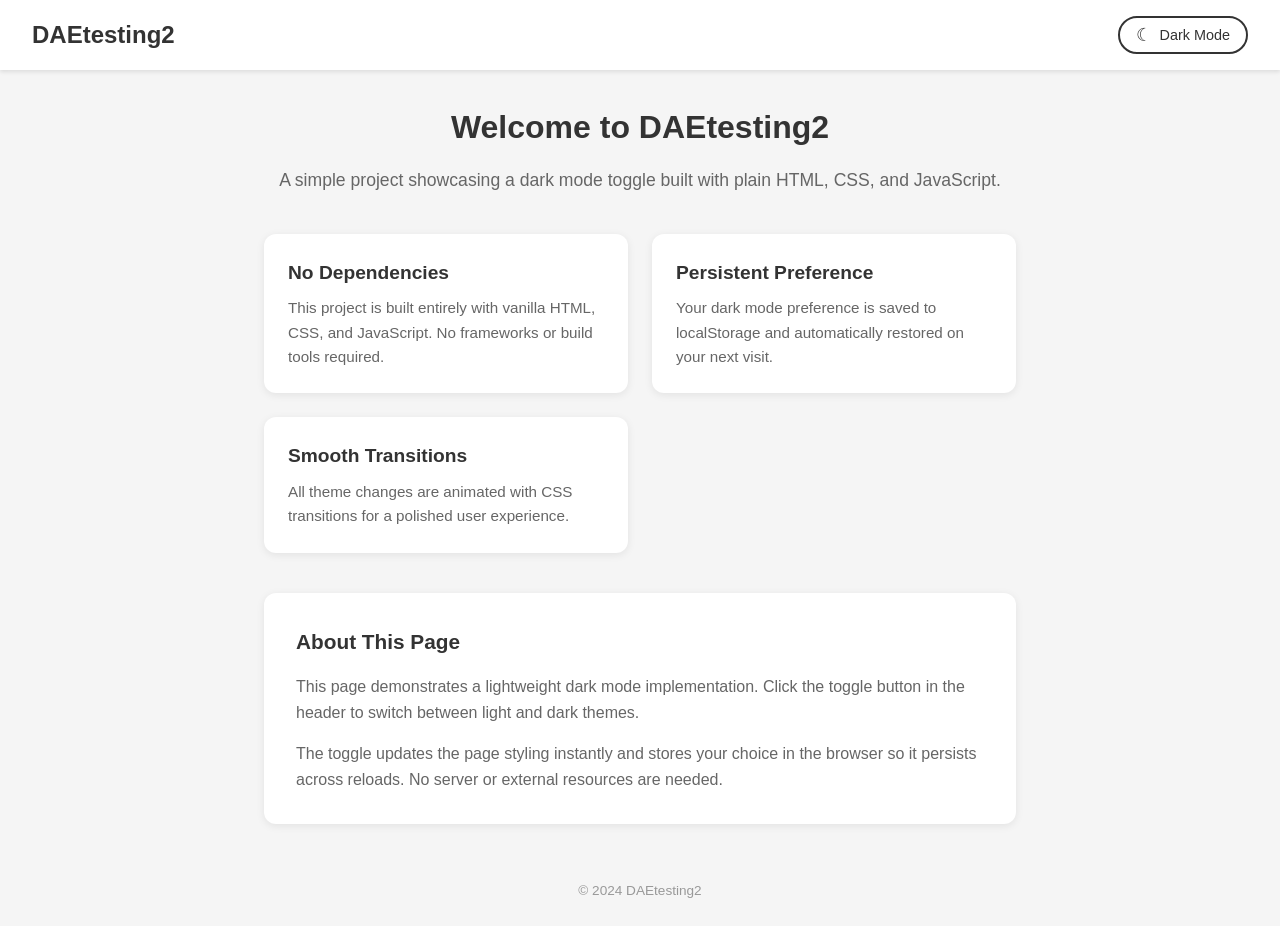
<file: index.html>
<!DOCTYPE html>
<html lang="en">
<head>
  <meta charset="UTF-8">
  <meta name="viewport" content="width=device-width, initial-scale=1.0">
  <title>DAEtesting2</title>
  <style>
    *, *::before, *::after {
      box-sizing: border-box;
      margin: 0;
      padding: 0;
    }

    body {
      font-family: -apple-system, BlinkMacSystemFont, "Segoe UI", Roboto, Helvetica, Arial, sans-serif;
      line-height: 1.6;
      transition: background-color 0.3s ease, color 0.3s ease;
    }

    /* Light theme (default) */
    body {
      background-color: #f5f5f5;
      color: #333;
    }

    /* Dark theme */
    body.dark {
      background-color: #1a1a2e;
      color: #e0e0e0;
    }

    /* Header */
    header {
      display: flex;
      justify-content: space-between;
      align-items: center;
      padding: 1rem 2rem;
      background-color: #fff;
      box-shadow: 0 2px 4px rgba(0, 0, 0, 0.1);
      transition: background-color 0.3s ease, box-shadow 0.3s ease;
    }

    body.dark header {
      background-color: #16213e;
      box-shadow: 0 2px 4px rgba(0, 0, 0, 0.3);
    }

    header h1 {
      font-size: 1.5rem;
      font-weight: 700;
    }

    /* Toggle button */
    .toggle-btn {
      display: flex;
      align-items: center;
      gap: 0.5rem;
      background: none;
      border: 2px solid #333;
      border-radius: 2rem;
      padding: 0.4rem 1rem;
      cursor: pointer;
      font-size: 0.9rem;
      color: #333;
      transition: border-color 0.3s ease, color 0.3s ease, background-color 0.3s ease;
    }

    .toggle-btn:hover {
      background-color: rgba(0, 0, 0, 0.05);
    }

    body.dark .toggle-btn {
      border-color: #e0e0e0;
      color: #e0e0e0;
    }

    body.dark .toggle-btn:hover {
      background-color: rgba(255, 255, 255, 0.1);
    }

    .toggle-btn .icon {
      font-size: 1.1rem;
    }

    /* Main content */
    main {
      max-width: 800px;
      margin: 2rem auto;
      padding: 0 1.5rem;
    }

    .hero {
      text-align: center;
      margin-bottom: 2.5rem;
    }

    .hero h2 {
      font-size: 2rem;
      margin-bottom: 0.75rem;
    }

    .hero p {
      font-size: 1.1rem;
      color: #666;
      transition: color 0.3s ease;
    }

    body.dark .hero p {
      color: #aaa;
    }

    /* Cards */
    .cards {
      display: grid;
      grid-template-columns: repeat(auto-fit, minmax(240px, 1fr));
      gap: 1.5rem;
      margin-bottom: 2.5rem;
    }

    .card {
      background-color: #fff;
      border-radius: 0.75rem;
      padding: 1.5rem;
      box-shadow: 0 2px 8px rgba(0, 0, 0, 0.08);
      transition: background-color 0.3s ease, box-shadow 0.3s ease, transform 0.2s ease;
    }

    .card:hover {
      transform: translateY(-2px);
      box-shadow: 0 4px 12px rgba(0, 0, 0, 0.12);
    }

    body.dark .card {
      background-color: #16213e;
      box-shadow: 0 2px 8px rgba(0, 0, 0, 0.3);
    }

    body.dark .card:hover {
      box-shadow: 0 4px 12px rgba(0, 0, 0, 0.5);
    }

    .card h3 {
      font-size: 1.2rem;
      margin-bottom: 0.5rem;
    }

    .card p {
      color: #666;
      font-size: 0.95rem;
      transition: color 0.3s ease;
    }

    body.dark .card p {
      color: #aaa;
    }

    /* Content section */
    .content-section {
      background-color: #fff;
      border-radius: 0.75rem;
      padding: 2rem;
      box-shadow: 0 2px 8px rgba(0, 0, 0, 0.08);
      margin-bottom: 2rem;
      transition: background-color 0.3s ease, box-shadow 0.3s ease;
    }

    body.dark .content-section {
      background-color: #16213e;
      box-shadow: 0 2px 8px rgba(0, 0, 0, 0.3);
    }

    .content-section h3 {
      font-size: 1.3rem;
      margin-bottom: 1rem;
    }

    .content-section p {
      color: #666;
      margin-bottom: 1rem;
      transition: color 0.3s ease;
    }

    .content-section p:last-child {
      margin-bottom: 0;
    }

    body.dark .content-section p {
      color: #aaa;
    }

    /* Footer */
    footer {
      text-align: center;
      padding: 1.5rem;
      color: #999;
      font-size: 0.85rem;
      transition: color 0.3s ease;
    }

    body.dark footer {
      color: #666;
    }
  </style>
</head>
<body>
  <header>
    <h1>DAEtesting2</h1>
    <button class="toggle-btn" id="theme-toggle" aria-label="Toggle dark mode">
      <span class="icon" id="theme-icon">&#9790;</span>
      <span id="theme-label">Dark Mode</span>
    </button>
  </header>

  <main>
    <div class="hero">
      <h2>Welcome to DAEtesting2</h2>
      <p>A simple project showcasing a dark mode toggle built with plain HTML, CSS, and JavaScript.</p>
    </div>

    <div class="cards">
      <div class="card">
        <h3>No Dependencies</h3>
        <p>This project is built entirely with vanilla HTML, CSS, and JavaScript. No frameworks or build tools required.</p>
      </div>
      <div class="card">
        <h3>Persistent Preference</h3>
        <p>Your dark mode preference is saved to localStorage and automatically restored on your next visit.</p>
      </div>
      <div class="card">
        <h3>Smooth Transitions</h3>
        <p>All theme changes are animated with CSS transitions for a polished user experience.</p>
      </div>
    </div>

    <div class="content-section">
      <h3>About This Page</h3>
      <p>This page demonstrates a lightweight dark mode implementation. Click the toggle button in the header to switch between light and dark themes.</p>
      <p>The toggle updates the page styling instantly and stores your choice in the browser so it persists across reloads. No server or external resources are needed.</p>
    </div>
  </main>

  <footer>
    &copy; 2024 DAEtesting2
  </footer>

  <script>
    (function () {
      var toggle = document.getElementById('theme-toggle');
      var icon = document.getElementById('theme-icon');
      var label = document.getElementById('theme-label');
      var body = document.body;

      function applyDark() {
        body.classList.add('dark');
        icon.innerHTML = '&#9788;';
        label.textContent = 'Light Mode';
      }

      function applyLight() {
        body.classList.remove('dark');
        icon.innerHTML = '&#9790;';
        label.textContent = 'Dark Mode';
      }

      // Restore saved preference
      var saved = localStorage.getItem('theme');
      if (saved === 'dark') {
        applyDark();
      } else {
        applyLight();
      }

      toggle.addEventListener('click', function () {
        if (body.classList.contains('dark')) {
          applyLight();
          localStorage.setItem('theme', 'light');
        } else {
          applyDark();
          localStorage.setItem('theme', 'dark');
        }
      });
    })();
  </script>
</body>
</html>
</file>
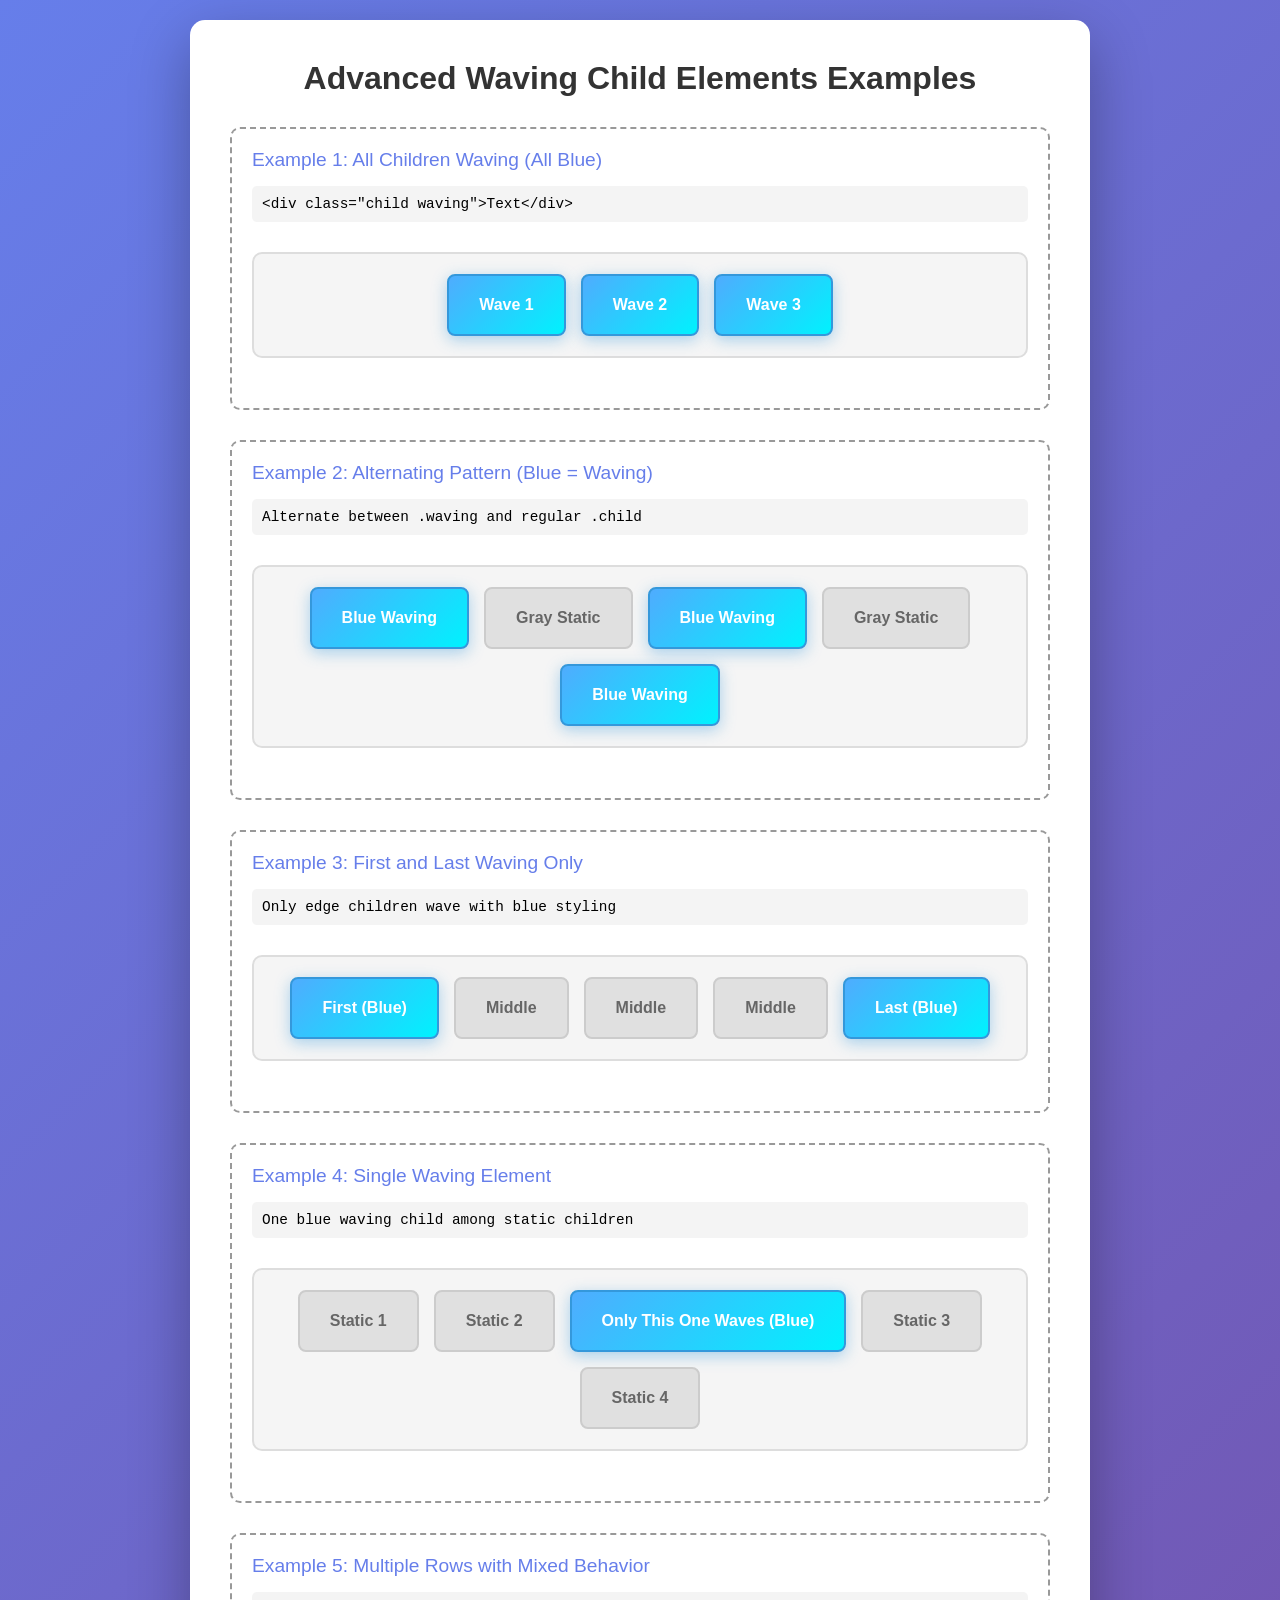
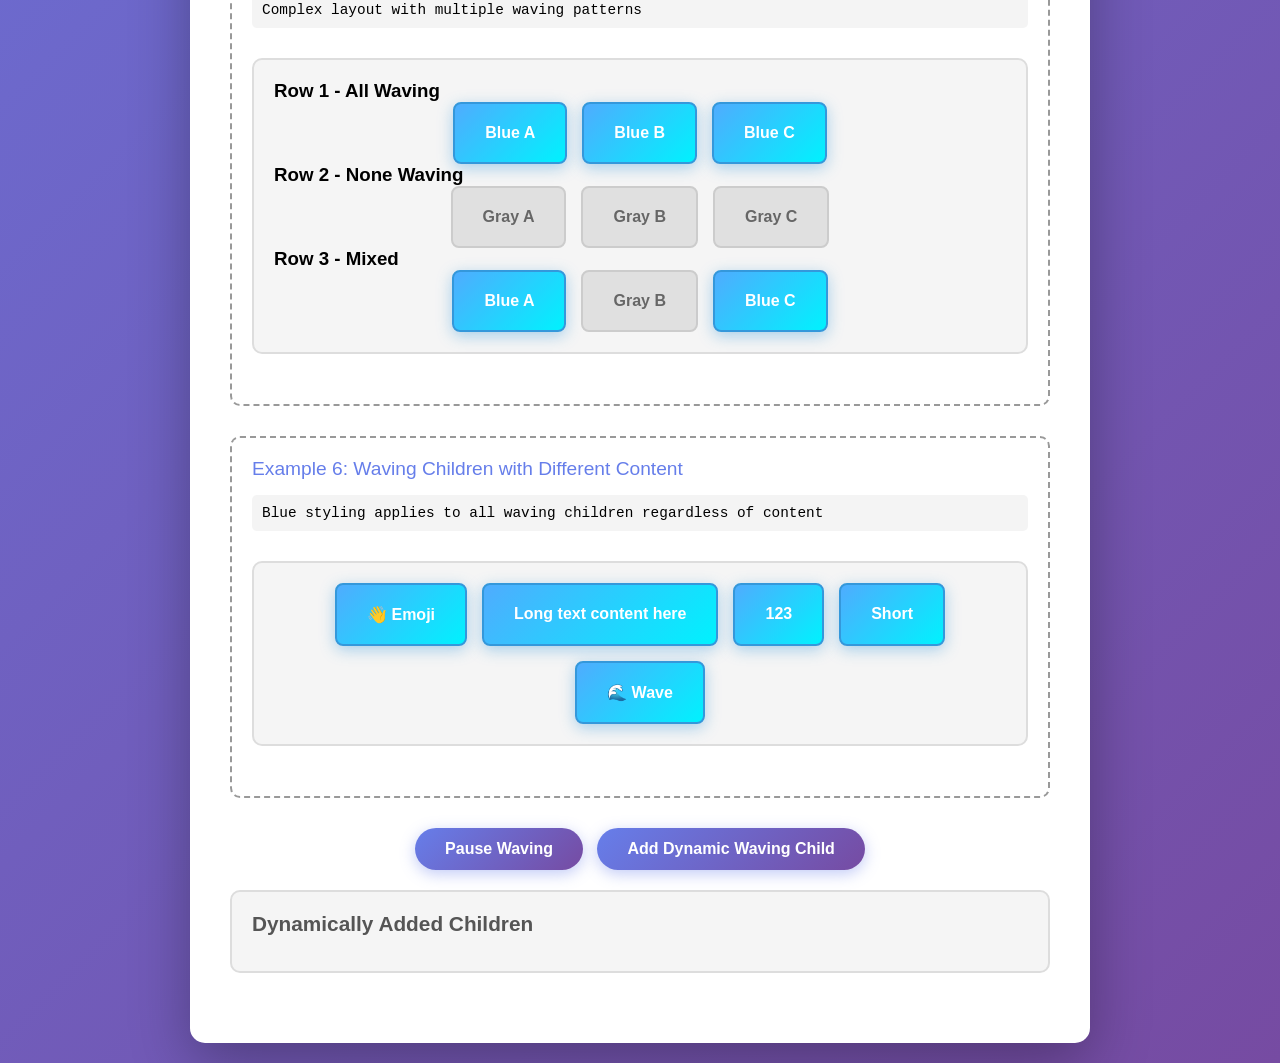
<file: examples.html>
<!DOCTYPE html>
<html lang="en">
<head>
    <meta charset="UTF-8">
    <meta name="viewport" content="width=device-width, initial-scale=1.0">
    <title>Advanced Waving Examples</title>
    <link rel="stylesheet" href="styles.css">
    <style>
        /* Additional styles for examples */
        .example-section {
            margin: 30px 0;
            padding: 20px;
            border: 2px dashed #999;
            border-radius: 10px;
        }
        
        .example-title {
            color: #667eea;
            font-size: 1.2em;
            margin-bottom: 15px;
        }
        
        .code-snippet {
            background: #f4f4f4;
            padding: 10px;
            border-radius: 5px;
            font-family: 'Courier New', monospace;
            font-size: 0.9em;
            margin: 10px 0;
            overflow-x: auto;
        }
    </style>
</head>
<body>
    <div class="container">
        <h1>Advanced Waving Child Elements Examples</h1>
        
        <!-- Example 1: All Waving -->
        <div class="example-section">
            <div class="example-title">Example 1: All Children Waving (All Blue)</div>
            <div class="code-snippet">&lt;div class="child waving"&gt;Text&lt;/div&gt;</div>
            <div class="parent-container">
                <div class="children-wrapper">
                    <div class="child waving">Wave 1</div>
                    <div class="child waving">Wave 2</div>
                    <div class="child waving">Wave 3</div>
                </div>
            </div>
        </div>

        <!-- Example 2: Alternating Pattern -->
        <div class="example-section">
            <div class="example-title">Example 2: Alternating Pattern (Blue = Waving)</div>
            <div class="code-snippet">Alternate between .waving and regular .child</div>
            <div class="parent-container">
                <div class="children-wrapper">
                    <div class="child waving">Blue Waving</div>
                    <div class="child">Gray Static</div>
                    <div class="child waving">Blue Waving</div>
                    <div class="child">Gray Static</div>
                    <div class="child waving">Blue Waving</div>
                </div>
            </div>
        </div>

        <!-- Example 3: First and Last Only -->
        <div class="example-section">
            <div class="example-title">Example 3: First and Last Waving Only</div>
            <div class="code-snippet">Only edge children wave with blue styling</div>
            <div class="parent-container">
                <div class="children-wrapper">
                    <div class="child waving">First (Blue)</div>
                    <div class="child">Middle</div>
                    <div class="child">Middle</div>
                    <div class="child">Middle</div>
                    <div class="child waving">Last (Blue)</div>
                </div>
            </div>
        </div>

        <!-- Example 4: Single Waving Element -->
        <div class="example-section">
            <div class="example-title">Example 4: Single Waving Element</div>
            <div class="code-snippet">One blue waving child among static children</div>
            <div class="parent-container">
                <div class="children-wrapper">
                    <div class="child">Static 1</div>
                    <div class="child">Static 2</div>
                    <div class="child waving">Only This One Waves (Blue)</div>
                    <div class="child">Static 3</div>
                    <div class="child">Static 4</div>
                </div>
            </div>
        </div>

        <!-- Example 5: Multiple Rows -->
        <div class="example-section">
            <div class="example-title">Example 5: Multiple Rows with Mixed Behavior</div>
            <div class="code-snippet">Complex layout with multiple waving patterns</div>
            <div class="parent-container">
                <h3>Row 1 - All Waving</h3>
                <div class="children-wrapper">
                    <div class="child waving">Blue A</div>
                    <div class="child waving">Blue B</div>
                    <div class="child waving">Blue C</div>
                </div>
                <h3>Row 2 - None Waving</h3>
                <div class="children-wrapper">
                    <div class="child">Gray A</div>
                    <div class="child">Gray B</div>
                    <div class="child">Gray C</div>
                </div>
                <h3>Row 3 - Mixed</h3>
                <div class="children-wrapper">
                    <div class="child waving">Blue A</div>
                    <div class="child">Gray B</div>
                    <div class="child waving">Blue C</div>
                </div>
            </div>
        </div>

        <!-- Example 6: Text Content Variety -->
        <div class="example-section">
            <div class="example-title">Example 6: Waving Children with Different Content</div>
            <div class="code-snippet">Blue styling applies to all waving children regardless of content</div>
            <div class="parent-container">
                <div class="children-wrapper">
                    <div class="child waving">👋 Emoji</div>
                    <div class="child waving">Long text content here</div>
                    <div class="child waving">123</div>
                    <div class="child waving">Short</div>
                    <div class="child waving">🌊 Wave</div>
                </div>
            </div>
        </div>

        <!-- Controls -->
        <div class="controls">
            <button id="toggleWave">Pause Waving</button>
            <button id="addDynamic" style="margin-left: 10px;">Add Dynamic Waving Child</button>
        </div>

        <div id="dynamicContainer" class="parent-container" style="margin-top: 20px;">
            <h2>Dynamically Added Children</h2>
            <div class="children-wrapper" id="dynamicWrapper">
                <!-- Dynamic children will be added here -->
            </div>
        </div>
    </div>

    <script src="script.js"></script>
    <script>
        // Additional functionality for advanced examples
        document.addEventListener('DOMContentLoaded', function() {
            const addButton = document.getElementById('addDynamic');
            const dynamicWrapper = document.getElementById('dynamicWrapper');
            let dynamicCount = 1;

            addButton.addEventListener('click', function() {
                const newChild = document.createElement('div');
                newChild.className = 'child waving';
                newChild.textContent = `Dynamic Child ${dynamicCount}`;
                dynamicWrapper.appendChild(newChild);
                dynamicCount++;
                
                console.log('Added dynamic waving child with blue styling');
            });
        });
    </script>
</body>
</html>
</file>
<file: styles.css>
/* Global Styles */
* {
    margin: 0;
    padding: 0;
    box-sizing: border-box;
}

body {
    font-family: 'Arial', sans-serif;
    background: linear-gradient(135deg, #667eea 0%, #764ba2 100%);
    min-height: 100vh;
    display: flex;
    justify-content: center;
    align-items: center;
    padding: 20px;
}

.container {
    background: white;
    border-radius: 15px;
    padding: 40px;
    box-shadow: 0 20px 60px rgba(0, 0, 0, 0.3);
    max-width: 900px;
    width: 100%;
}

h1 {
    text-align: center;
    color: #333;
    margin-bottom: 30px;
    font-size: 2em;
}

/* Parent Container Styles */
.parent-container {
    margin: 30px 0;
    padding: 20px;
    background: #f5f5f5;
    border-radius: 10px;
    border: 2px solid #ddd;
}

.parent-container h2 {
    color: #555;
    margin-bottom: 15px;
    font-size: 1.3em;
}

.children-wrapper {
    display: flex;
    flex-wrap: wrap;
    gap: 15px;
    justify-content: center;
}

/* Child Elements Base Styles */
.child {
    padding: 20px 30px;
    border-radius: 8px;
    font-size: 1em;
    font-weight: bold;
    cursor: pointer;
    transition: transform 0.3s ease;
    background: #e0e0e0;
    color: #666;
    border: 2px solid #ccc;
}

.child:hover {
    transform: translateY(-3px);
}

/* Blue Styling for Waving Children */
.child.waving {
    background: linear-gradient(135deg, #4facfe 0%, #00f2fe 100%);
    color: white;
    border: 2px solid #3498db;
    box-shadow: 0 4px 15px rgba(52, 152, 219, 0.4);
    animation: wave 2s ease-in-out infinite;
}

/* Wave Animation */
@keyframes wave {
    0%, 100% {
        transform: translateY(0) rotate(0deg);
    }
    10% {
        transform: translateY(-8px) rotate(-3deg);
    }
    30% {
        transform: translateY(5px) rotate(3deg);
    }
    50% {
        transform: translateY(-5px) rotate(-2deg);
    }
    70% {
        transform: translateY(3px) rotate(2deg);
    }
    90% {
        transform: translateY(-3px) rotate(-1deg);
    }
}

/* Add stagger effect for sequential waving */
.child.waving:nth-child(1) {
    animation-delay: 0s;
}

.child.waving:nth-child(2) {
    animation-delay: 0.2s;
}

.child.waving:nth-child(3) {
    animation-delay: 0.4s;
}

.child.waving:nth-child(4) {
    animation-delay: 0.6s;
}

.child.waving:nth-child(5) {
    animation-delay: 0.8s;
}

/* Paused state for waving animation */
.child.waving.paused {
    animation-play-state: paused;
}

/* Controls Section */
.controls {
    margin-top: 30px;
    text-align: center;
}

button {
    padding: 12px 30px;
    font-size: 1em;
    font-weight: bold;
    color: white;
    background: linear-gradient(135deg, #667eea 0%, #764ba2 100%);
    border: none;
    border-radius: 25px;
    cursor: pointer;
    transition: all 0.3s ease;
    box-shadow: 0 4px 15px rgba(102, 126, 234, 0.4);
}

button:hover {
    transform: translateY(-2px);
    box-shadow: 0 6px 20px rgba(102, 126, 234, 0.6);
}

button:active {
    transform: translateY(0);
}

/* Responsive Design */
@media (max-width: 768px) {
    .container {
        padding: 20px;
    }

    h1 {
        font-size: 1.5em;
    }

    .parent-container h2 {
        font-size: 1.1em;
    }

    .child {
        padding: 15px 20px;
        font-size: 0.9em;
    }
}
</file>
